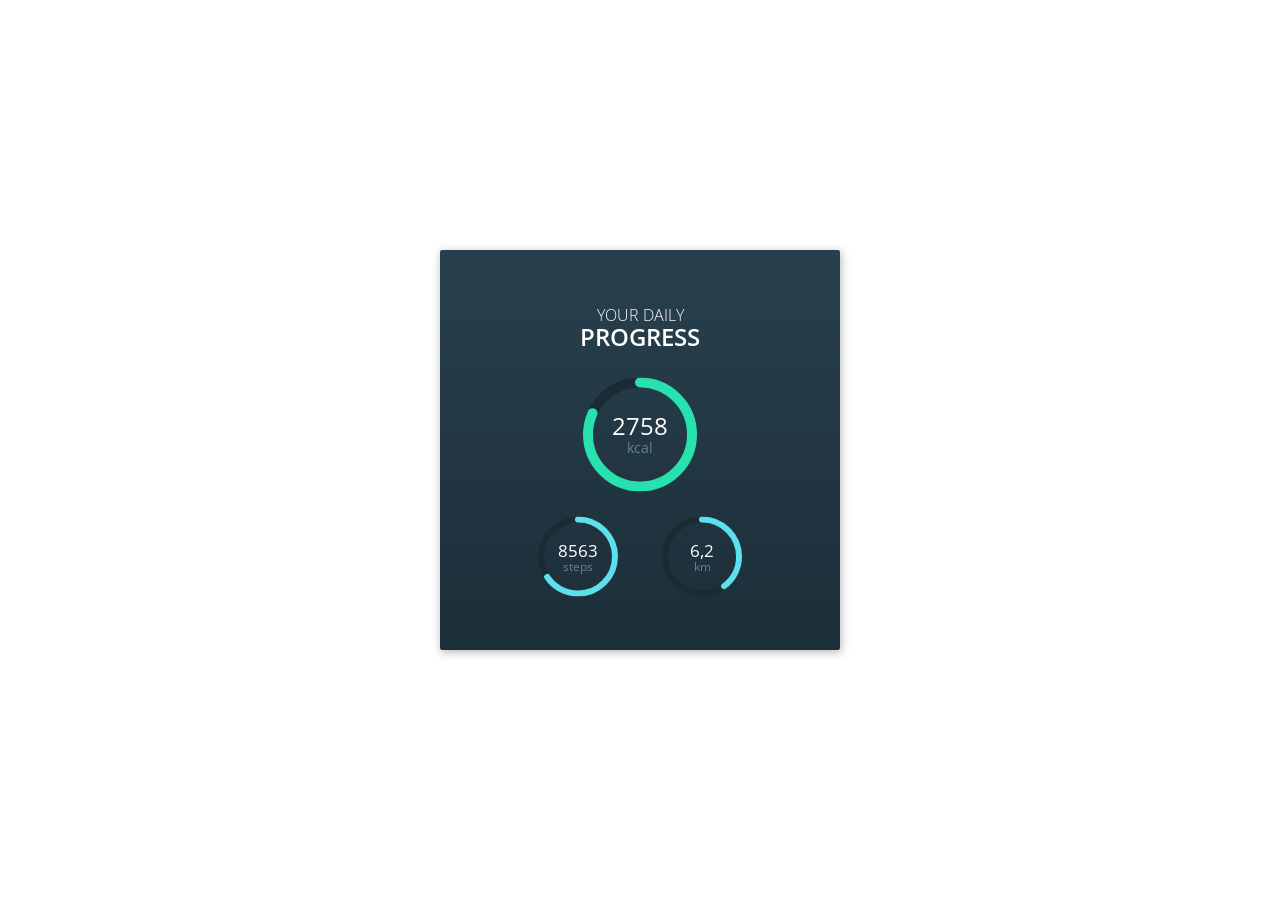
<file: circleProgressBars/index.html>
<!DOCTYPE html>
<html lang="en">
<head>
    <meta charset="UTF-8">
    <meta http-equiv="X-UA-Compatible" content="IE=edge">
    <meta name="viewport" content="width=device-width, initial-scale=1.0">
    <link rel="stylesheet" href="style.css">
    <title>Document</title>
</head>
<body>

    <div class="frame">
        <div class="center">
          <div class="headline">
                  <div class="small">your daily</div>progress
              </div>
              <div class="circle-big">
                  <div class="text">
                      2758<div class="small">kcal</div>
                  </div>
                  <svg>
                      <circle class="bg" cx="57" cy="57" r="52"/>
                      <circle class="progress" cx="57" cy="57" r="52"/>
                  </svg>
              </div>
              <div class="circles-small">
                  <div class="circle-small">
                      <div class="text">
                          8563<div class="small">steps</div>
                      </div>
                      <svg>
                          <circle class="bg" cx="40" cy="40" r="37"/>
                          <circle class="progress one" cx="40" cy="40" r="37"/>
                      </svg>
                  </div>
                  <div class="circle-small">
                      <div class="text">
                          6,2<div class="small">km</div>
                      </div>
                      <svg>
                          <circle class="bg" cx="40" cy="40" r="37"/>
                          <circle class="progress two" cx="40" cy="40" r="37"/>
                      </svg>
                  </div>
              </div>
        </div>
      </div>
    
</body>
</html>
</file>
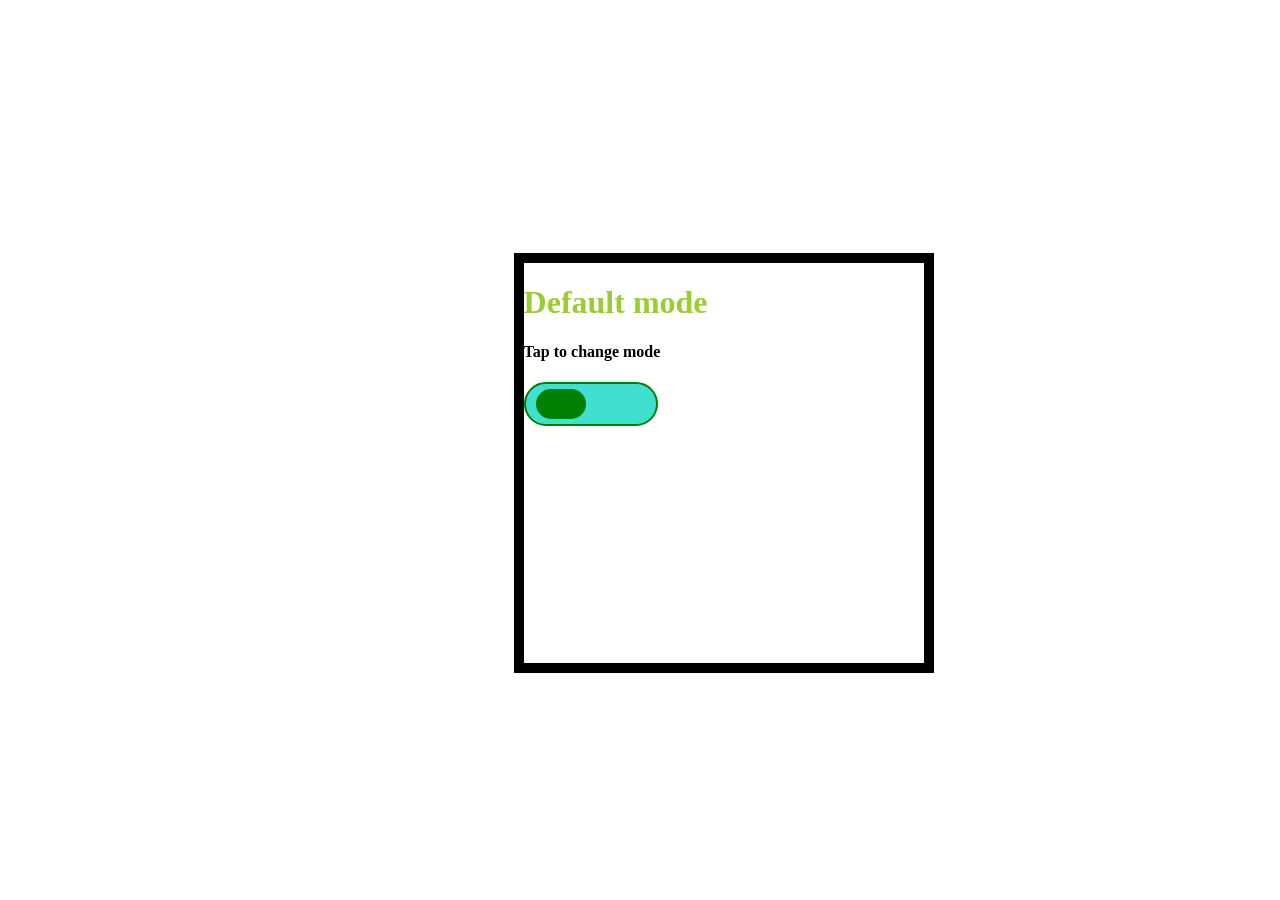
<file: DarkModeToggle/index.html>
<!DOCTYPE html>
<html lang="en">
  <head>
    <meta charset="UTF-8" />
    <meta http-equiv="X-UA-Compatible" content="IE=edge" />
    <meta name="viewport" content="width=device-width, initial-scale=1.0" />
    <link rel="stylesheet" href="style.css" />
    <title>Document</title>
  </head>
  <body>
    <!-- <label for="">
      <input type="checkbox" name="" id="" />
      <span></span>
    </label> -->

    <div class="box-main">
        <h1>Default mode</h1>
        <h4 id="heading">Tap to change mode</h4>
      
            <div class="button-class">
                <button class="mode"  ></button>
            </div>
         


    <script src="./app.js"></script>
  </body>
</html>
</file>
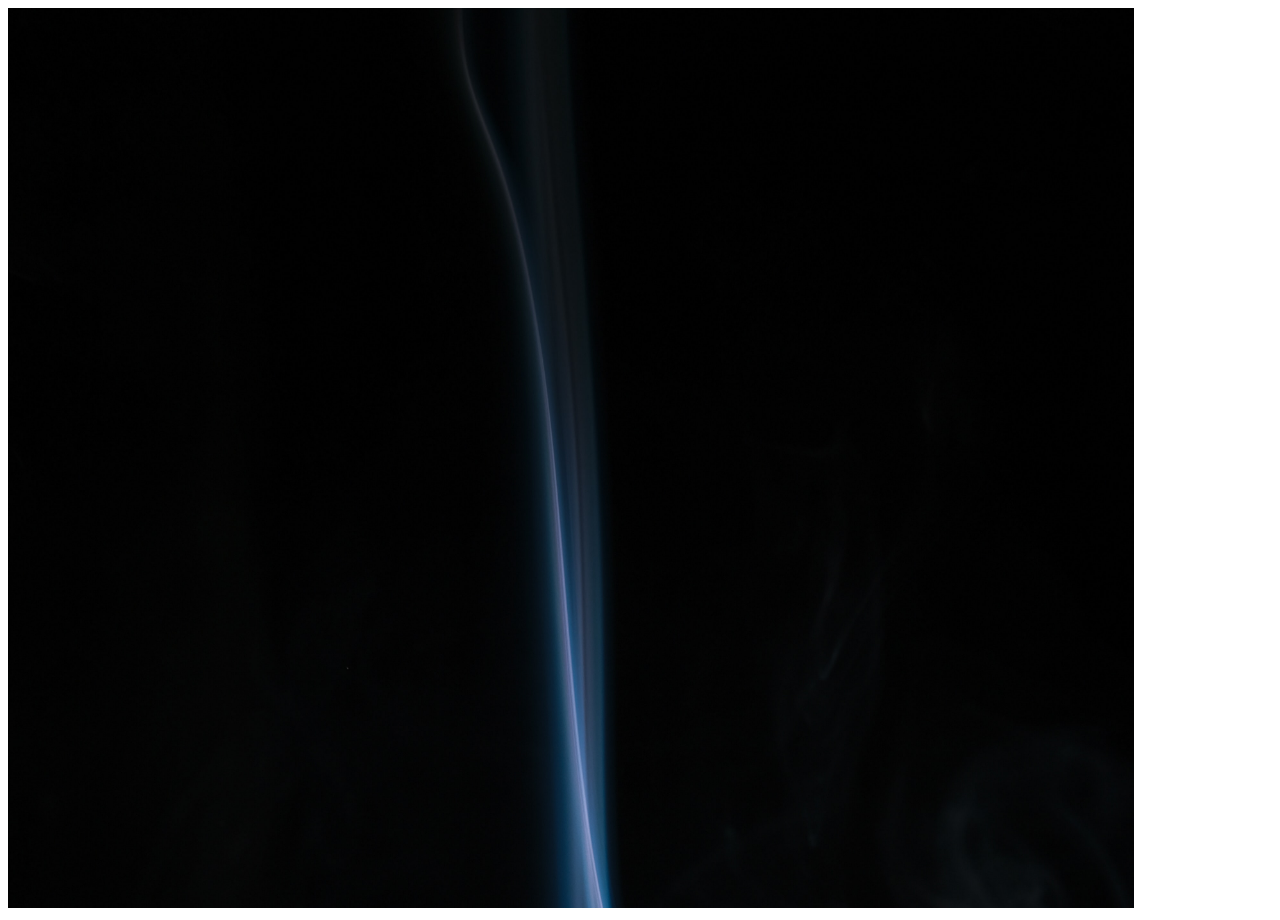
<file: InfiniteBackgroundImageLoop/index.html>
<!DOCTYPE html>
<html lang="en">
  <head>
    <meta charset="UTF-8" />
    <meta http-equiv="X-UA-Compatible" content="IE=edge" />
    <meta name="viewport" content="width=device-width, initial-scale=1.0" />
    <link rel="stylesheet" href="./style.css" />
    <title>Document</title>
  </head>
  <body>
    <div class="container">
      <div class="bg"></div>
    </div>
  </body>
</html>
</file>
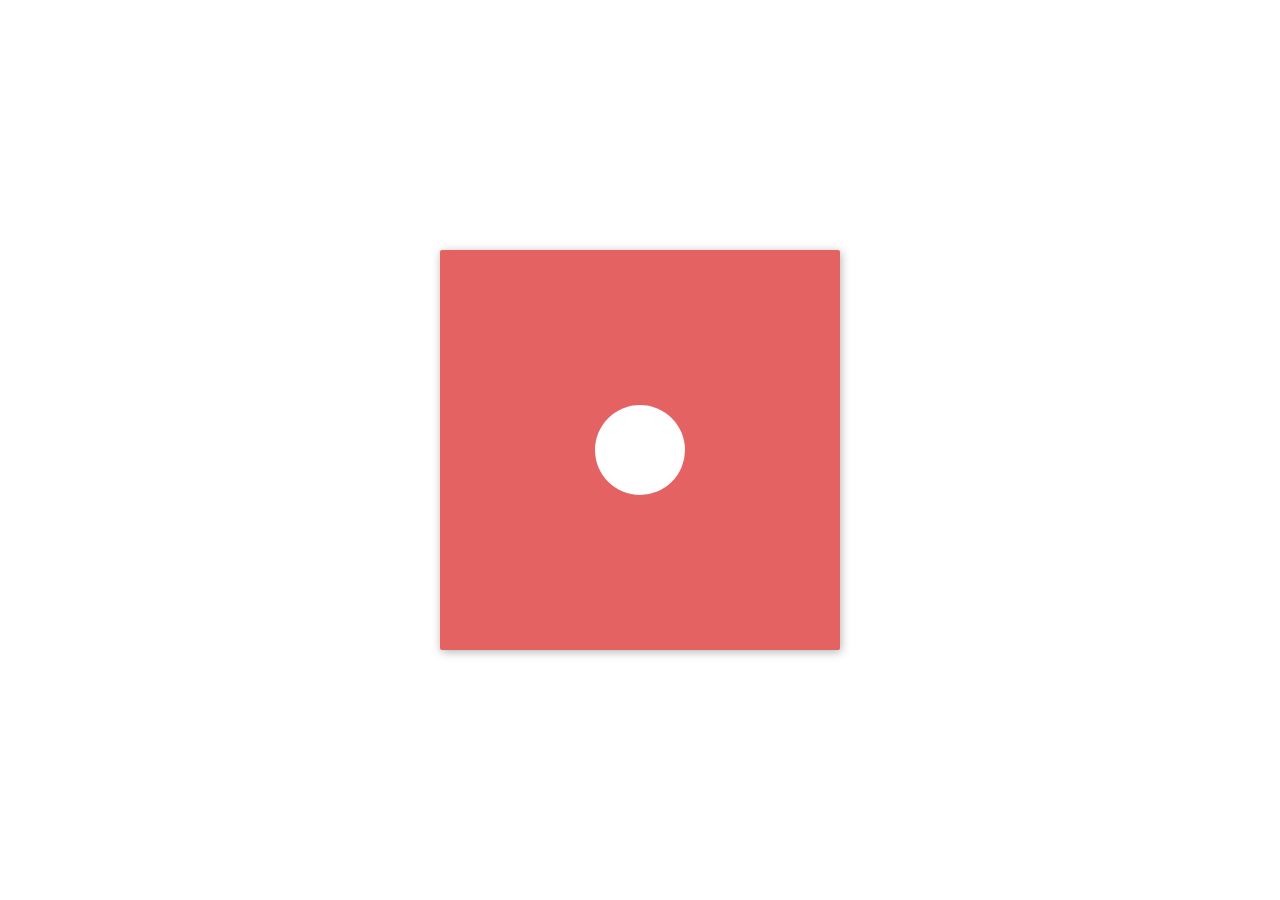
<file: loadingAnimation/index.html>
<!DOCTYPE html>
<html lang="en">
<head>
    <meta charset="UTF-8">
    <meta http-equiv="X-UA-Compatible" content="IE=edge">
    <meta name="viewport" content="width=device-width, initial-scale=1.0">
    <title>Document</title>
    <link rel="stylesheet" href="style.css">
</head>
<body>
    <div class="frame">
        <div class="center">
              <div class="dot-1"></div>
              <div class="dot-2"></div>
              <div class="dot-3"></div>
        </div>
      </div>
    
</body>
</html>
</file>
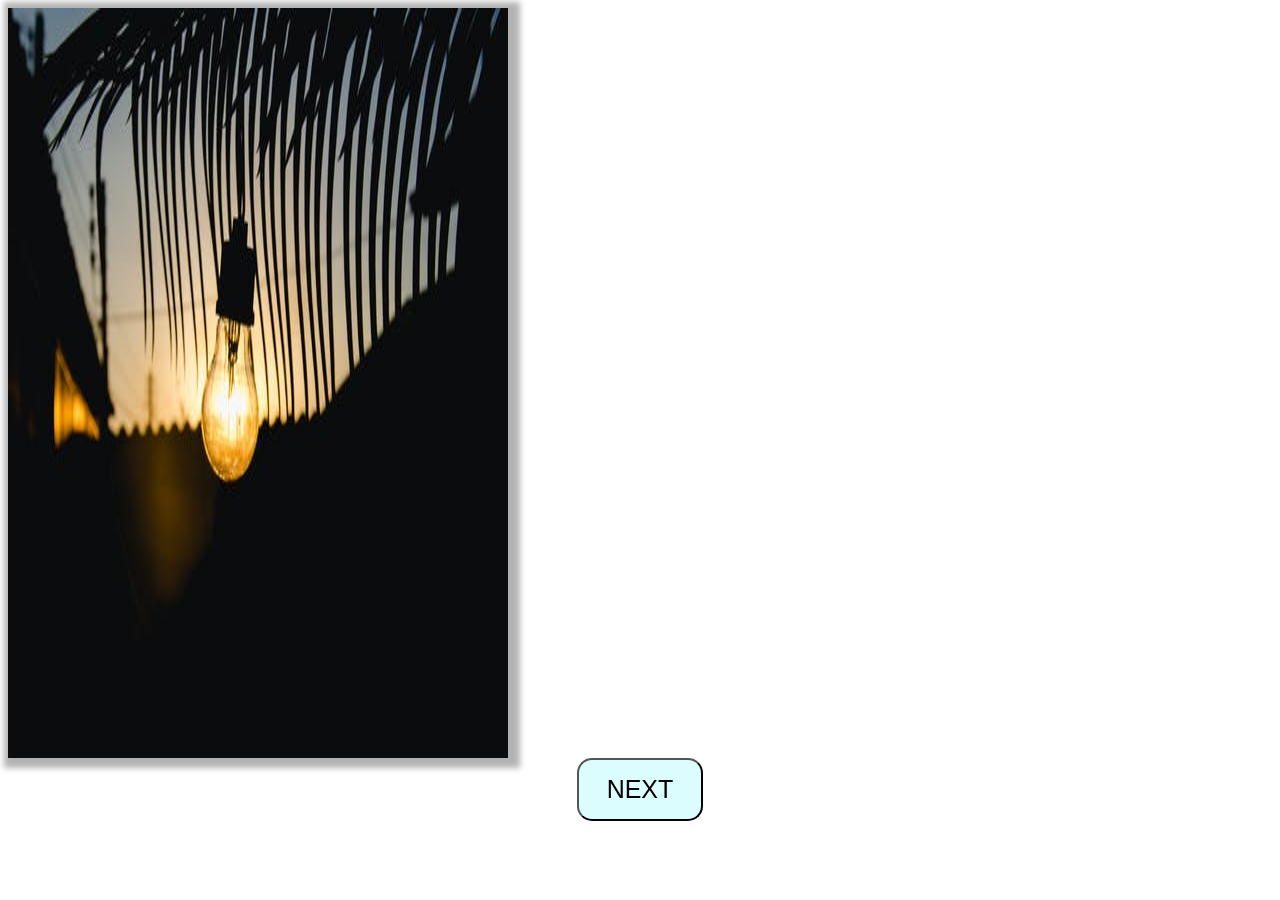
<file: SliderWithButton_SMOOTH_CHANGE_ANIMATION/index.html>
<!DOCTYPE html>
<html lang="en">
  <head>
    <meta charset="UTF-8" />
    <meta http-equiv="X-UA-Compatible" content="IE=edge" />
    <meta name="viewport" content="width=device-width, initial-scale=1.0" />
    <link rel="stylesheet" href="./style.css" />
    <title>Document</title>
  </head>
  <body style="text-align: center">
    <div id="img-container">
      <img class="sliderImg active" src="assets/alfa.jpeg" />
      <img class="sliderImg" src="assets/beta.jpeg" />
      <img class="sliderImg" src="assets/zatta.jpeg" />
    </div>
    <button id="next-button">NEXT</button>
    <script src="./script.js"></script>
  </body>
</html>
</file>
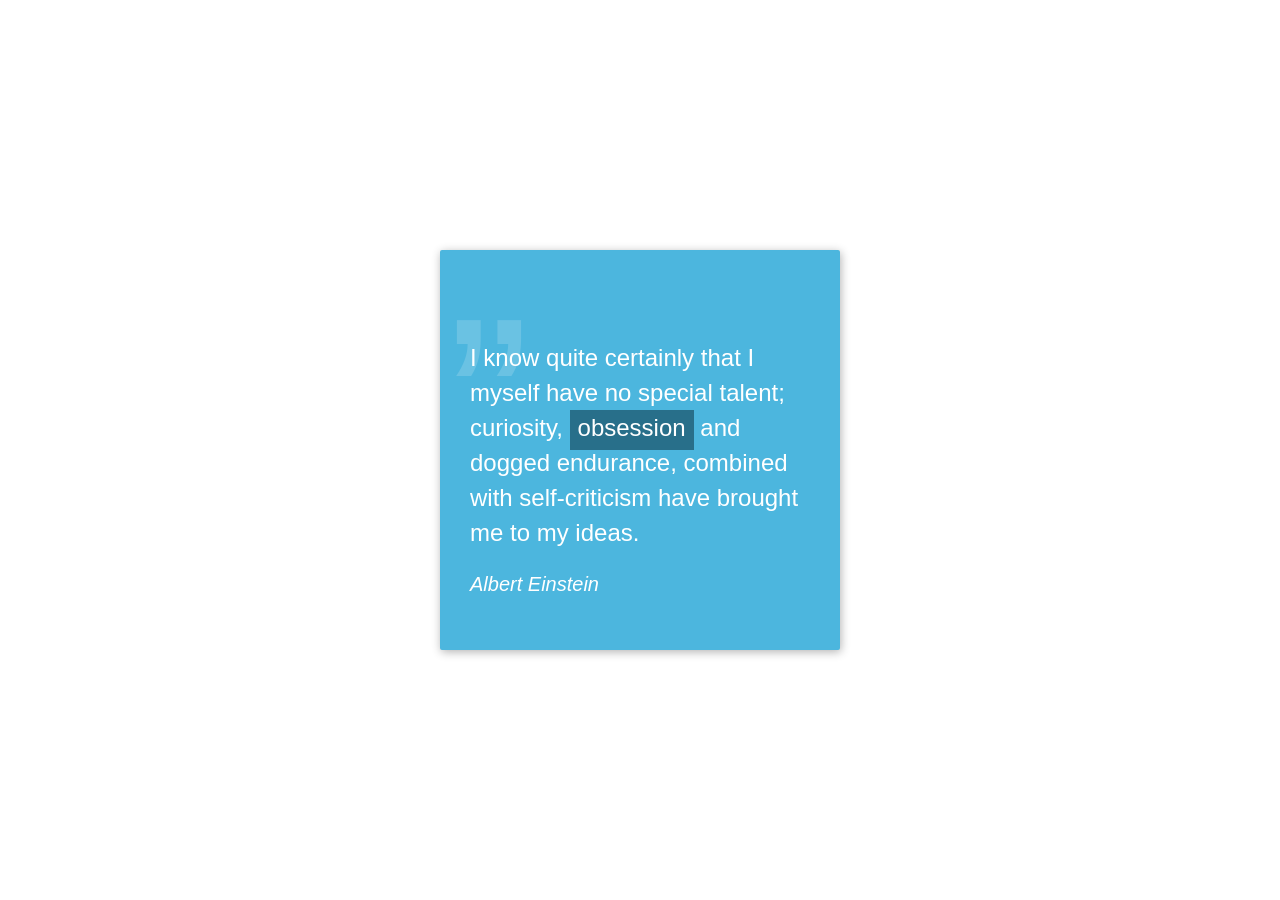
<file: wordDescriptionOnHover/index.html>
<!DOCTYPE html>
<html lang="en">
<head>
    <meta charset="UTF-8">
    <meta http-equiv="X-UA-Compatible" content="IE=edge">
    <meta name="viewport" content="width=device-width, initial-scale=1.0">
    <link rel="stylesheet" href="style.css">
    <title>Document</title>
</head>
<body>
    <div class="frame">
        <div class="quote">
              <p>I know quite certainly that I myself have no special talent; curiosity, 
                  <span onclick="void(0);" class="tooltip">obsession
                      <span class="info">
                          <span class="pronounce">[əbˈseʃ(ə)n]<span class="fa fa-volume-up"></span></span>
                          <span class="text"><b>Obsession</b>, a persistent disturbing preoccupation with an often unreasonable idea or feeling.</span>
                      </span>
                  </span> and dogged endurance, combined with self-criticism have brought me to my ideas.</p>
              <p class="author">Albert Einstein</p>
          </div>
      </div>
</body>
</html>
</file>
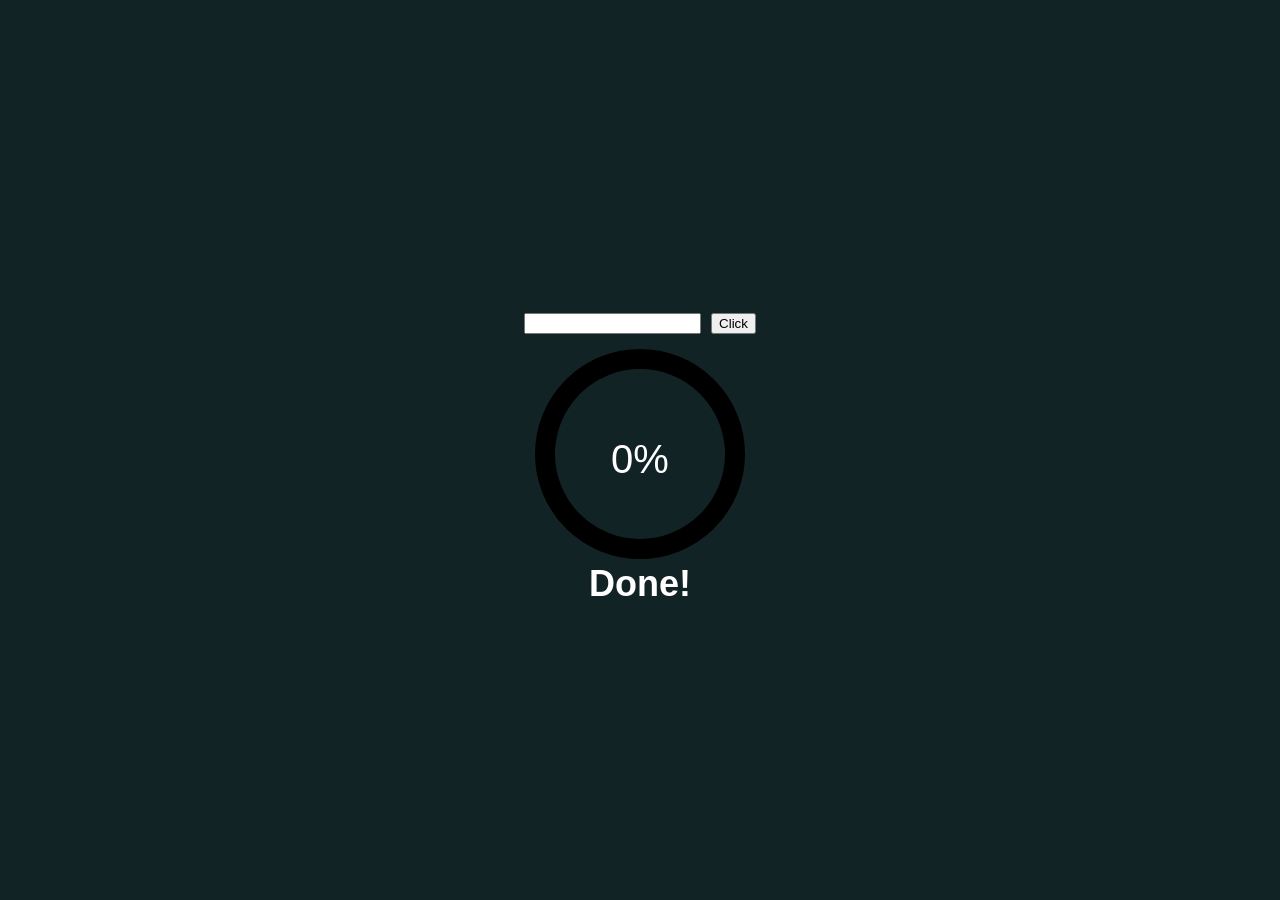
<file: CircularDynamicProgressBars/Version1/index.html>
<!DOCTYPE html>
<html lang="en">
  <head>
    <meta charset="UTF-8" />
    <meta http-equiv="X-UA-Compatible" content="IE=edge" />
    <meta name="viewport" content="width=device-width, initial-scale=1.0" />
    <title>Document</title>
    <link rel="stylesheet" href="style.css" />
  </head>
  <body>
    <div class="circle_box">
      <form action="#"><input type="number" /> <button>Click</button></form>
      <div>
        <svg>
          <circle cx="100" cy="100" r="95" class="first" />
          <circle cx="100" cy="100" r="95" class="circle2" />
        </svg>
        <span id="percent">0%</span>
      </div>
      <strong>Done!</strong>
      <script
        src="https://cdnjs.cloudflare.com/ajax/libs/gsap/3.8.0/gsap.min.js"
        integrity="sha512-eP6ippJojIKXKO8EPLtsUMS+/sAGHGo1UN/38swqZa1ypfcD4I0V/ac5G3VzaHfDaklFmQLEs51lhkkVaqg60Q=="
        crossorigin="anonymous"
        referrerpolicy="no-referrer"
      ></script>
      <script src="app.js"></script>
    </div>
  </body>
</html>
</file>
<file: circleProgressBars/style.css>
@import url(https://fonts.googleapis.com/css?family=Open+Sans:600,400,300);
.frame {
  position: absolute;
  top: 50%;
  left: 50%;
  width: 400px;
  height: 400px;
  margin-top: -200px;
  margin-left: -200px;
  border-radius: 2px;
  box-shadow: 1px 2px 10px 0px rgba(0, 0, 0, 0.3);
  overflow: hidden;
  background: #28404E;
  background: -moz-linear-gradient(top, #28404E 0%, #1c2e38 100%);
  background: -webkit-linear-gradient(top, #28404E 0%, #1c2e38 100%);
  background: linear-gradient(to bottom, #28404E 0%, #1c2e38 100%);
  filter: progid:DXImageTransform.Microsoft.gradient(startColorstr='#28404e', endColorstr='#1c2e38',GradientType=0);
  color: #fff;
  font-family: 'Open Sans', Helvetica, sans-serif;
  -webkit-font-smoothing: antialiased;
  -moz-osx-font-smoothing: grayscale;
}
.center {
  position: absolute;
  top: 50%;
  left: 50%;
  transform: translate(-50%, -50%);
}
.headline {
  font-weight: 600;
  font-size: 24px;
  text-transform: uppercase;
  text-align: center;
  line-height: 22px;
}
.headline .small {
  font-weight: 300;
  font-size: 16px;
}
.circle-big {
  position: relative;
  width: 114px;
  height: 114px;
  margin: 30px auto 25px auto;
}
.circle-big svg {
  width: 114px;
  height: 114px;
}
.circle-big .bg {
  fill: none;
  stroke-width: 10px;
  stroke: #1B2A33;
}
.circle-big .progress {
  fill: none;
  stroke-width: 10px;
  stroke: #27E1AE;
  stroke-linecap: round;
  stroke-dasharray: 326.56;
  stroke-dashoffset: 60;
  transform: rotate(-90deg);
  transform-origin: 50% 50%;
  animation: big 1.5s ease-out;
}
.circle-big .text {
  position: absolute;
  width: 100%;
  top: 37px;
  font-size: 24px;
  text-align: center;
  font-weight: 400;
  line-height: 22px;
}
.circle-big .text .small {
  font-size: 14px;
  color: #648192;
}
.circles-small {
  margin: 0 auto;
  width: 400px;
  height: 80px;
  text-align: center;
}
.circle-small {
  display: inline-block;
  position: relative;
  width: 80px;
  height: 80px;
  margin: 0 20px;
}
.circle-small svg {
  width: 80px;
  height: 80px;
}
.circle-small .bg {
  fill: none;
  stroke-width: 6px;
  stroke: #1B2A33;
}
.circle-small .progress {
  fill: none;
  stroke-width: 6px;
  stroke: #5CE1EC;
  stroke-linecap: round;
  stroke-dasharray: 232.36;
  transform: rotate(-90deg);
  transform-origin: 50% 50%;
}
.circle-small .progress.one {
  stroke-dashoffset: 80;
  animation: one 1.5s ease-out;
}
.circle-small .progress.two {
  stroke-dashoffset: 140;
  animation: two 1.5s ease-out;
}
.circle-small .text {
  position: absolute;
  width: 100%;
  top: 26px;
  font-size: 17px;
  text-align: center;
  font-weight: 400;
  line-height: 16px;
}
.circle-small .text .small {
  font-size: 12px;
  color: #648192;
}
@keyframes big {
  from {
    stroke-dashoffset: 326.56;
  }
  to {
    stroke-dashoffset: 60;
  }
}
@keyframes one {
  from {
    stroke-dashoffset: 232.36;
  }
  to {
    stroke-dashoffset: 80;
  }
}
@keyframes two {
  from {
    stroke-dashoffset: 232.36;
  }
  to {
    stroke-dashoffset: 140;
  }
}
</file>
<file: DarkModeToggle/style.css>
body.active {
  background-color: black;
  color: white;
}

body {
  transition: all 1s ease;
}

.box-main {
  width: 400px;
  height: 400px;
  margin-left: 40%;
  margin-top: 20%;
  border: 10px solid black;
}

h1 {
  color: yellowgreen;
}

.heading {
  color: black;
}

.button-class {
  width: 130px;
  height: 40px;
  border-radius: 40px;
  background-color: turquoise;
  position: relative;
  border: 2px solid green;
  cursor: pointer;
}

.mode {
  border-radius: 40px;
  background-color: green;
  cursor: pointer;
  width: 50px;
  height: 30px;
  border: transparent;
  position: absolute;
  top: 5px;
  left: 10px;
  cursor: pointer;
  transition: all 1s ease;
}

.mode.act {
  left: 50%;
}

/* .classname {
    animation-name: cssAnimation;
    animation-duration: 1s;
    animation-iteration-count: 1;
    animation-timing-function: ease;
    animation-fill-mode: forwards;
  } */

/* label {
  width: 200px;
  height: 200px;
  background-color: rebeccapurple;
  border-radius: 10px;
}

span {
  width: 100px;
  height: 30px;
  background-color: yellowgreen;
  position: relative;
  display: inline-block;
}
span::before {
  content: "";
  position: absolute;
  top: 5px;
  width: 10px;
  height: 10px;
  border-radius: 50%;
  background-color: white;
}

input {
  display: none;
} */
</file>
<file: InfiniteBackgroundImageLoop/style.css>
.container {
  height: 100vh;
  width: 100vw;
  position: relative;
  /* border: solid 1px black; */
  display: inline-block;
}

.bg {
  position: absolute;
  width: 100%;
  height: 100%;
  overflow: hidden;
}

.bg:before,
.bg:after {
  content: "";
  position: absolute;
  width: 100%;
  height: 2000px;
  background-image: url("./smoke.jpg");
  /* background-size: 100%; */
  animation: move 5s infinite linear;
  background-size: contain;
  background-repeat: no-repeat;
}

.bg:before {
  bottom: 99.9%;
}

@keyframes move {
  from {
    transform: translateY(0%);
  }
  to {
    transform: translateY(100%);
  }
}
</file>
<file: loadingAnimation/style.css>
.frame {
    position: absolute;
    top: 50%;
    left: 50%;
    width: 400px;
    height: 400px;
    margin-top: -200px;
    margin-left: -200px;
    border-radius: 2px;
    box-shadow: 1px 2px 10px 0px rgba(0, 0, 0, 0.3);
    background: #E56262;
    color: #fff;
  }
  .center {
    position: absolute;
    width: 220px;
    height: 220px;
    top: 90px;
    left: 90px;
  }
  .dot-1 {
    position: absolute;
    z-index: 3;
    width: 30px;
    height: 30px;
    top: 95px;
    left: 95px;
    background: #fff;
    border-radius: 50%;
    animation-fill-mode: both;
    animation: jump-jump-1 2s ease infinite alternate;
  }
  .dot-2 {
    position: absolute;
    z-index: 2;
    width: 60px;
    height: 60px;
    top: 80px;
    left: 80px;
    background: #fff;
    border-radius: 50%;
    animation-fill-mode: both;
    animation: jump-jump-2 2s ease infinite alternate;
  }
  .dot-3 {
    position: absolute;
    z-index: 1;
    width: 90px;
    height: 90px;
    top: 65px;
    left: 65px;
    background: #fff;
    border-radius: 50%;
    animation-fill-mode: both;
    animation: jump-jump-3 2s ease infinite alternate;
  }

  /* cubic-bezier(0.21, 0.98, 0.6, 0.99) */
  @keyframes jump-jump-1 {
    0%, 70% {
      box-shadow: 2px 2px 3px 2px rgba(0, 0, 0, 0.2);
      transform: scale(0);
    }
    100% {
      box-shadow: 10px 10px 15px 0 rgba(0, 0, 0, 0.3);
      transform: scale(1);
    }
  }
  @keyframes jump-jump-2 {
    0%, 40% {
        background-color: blue;
      box-shadow: 2px 2px 3px 2px rgba(0, 0, 0, 0.2);
      transform: scale(0);
    }
    100% {
      box-shadow: 10px 10px 15px 0 rgba(0, 0, 0, 0.3);
      transform: scale(1);
    }
  }
  @keyframes jump-jump-3 {
    0%, 10% {
      box-shadow: 2px 2px 3px 2px rgba(0, 0, 0, 0.2);
      transform: scale(0);
    }
    100% {
      box-shadow: 10px 10px 15px 0 rgba(0, 0, 0, 0.3);
      transform: scale(1);
    }
  }
</file>
<file: SliderWithButton_SMOOTH_CHANGE_ANIMATION/style.css>
#img-container {
  width: 500px;
  /* height: 70%; */
  box-shadow: 4px 2px 6px 8px rgba(0, 0, 0, 0.3);
  display: flex;
  overflow: hidden;
}
img {
  width: 100%;
  transition: all 1s;
  /* transform: translateX(-100%); */
}
/* .active {
  transform: translateX();
} */
button {
  border-radius: 15px;
  padding: 15px;
  font-size: 25px;
  width: 10%;
  background-color: rgba(204, 252, 252, 0.7);
}
</file>
<file: wordDescriptionOnHover/style.css>
.frame {
  position: absolute;
  top: 50%;
  left: 50%;
  width: 400px;
  height: 400px;
  margin-top: -200px;
  margin-left: -200px;
  border-radius: 2px;
  box-shadow: 1px 2px 10px 0px rgba(0, 0, 0, 0.3);
  background: #4CB6DE;
  color: #fff;
  font-family: 'Open Sans', Helvetica, sans-serif;
  -webkit-font-smoothing: antialiased;
  -moz-osx-font-smoothing: grayscale;
}
.quote {
  position: relative;
  margin-top: 90px;
  padding: 0 30px;
}
.quote:before {
  display: block;
  position: absolute;
  z-index: 0;
  content: '„';
  font-family: Arial;
  font-size: 250px;
  color: #6AC2E3;
  line-height: 35px;
  top: -100px;
  left: 7px;
}
.quote p {
  position: relative;
  z-index: 1;
  font-size: 24px;
  line-height: 35px;
  margin: 20px 0;
}
.quote .author {
  font-weight: 300;
  font-style: italic;
  font-size: 20px;
  line-height: 28px;
}
.quote .tooltip {
  position: relative;
  display: inline-block;
  background: #286F8A;
  padding: 0px 8px 5px 8px;
  margin: -10px 0;
  cursor: pointer;
}
.quote .tooltip:hover .info, .quote .tooltip:focus .info {
  visibility: visible;
  opacity: 1;
  transform: translate3d(0, 0, 0);
}
.quote .tooltip .info {
  box-sizing: border-box;
  position: absolute;
  bottom: 53px;
  left: -85px;
  display: block;
  background: #286F8A;
  width: 300px;
  font-size: 16px;
  line-height: 24px;
  cursor: text;
  visibility: hidden;
  opacity: 0;
  transform: translate3d(0, -20px, 0);
  transition: all 0.5s ease-out;
}
.quote .tooltip .info:before {
  position: absolute;
  content: '';
  width: 100%;
  height: 14px;
  bottom: -14px;
  left: 0;
}
.quote .tooltip .info:after {
  position: absolute;
  content: '';
  width: 10px;
  height: 10px;
  transform: rotate(45deg);
  bottom: -5px;
  left: 50%;
  margin-left: -5px;
  background: #286F8A;
}
.quote .tooltip .info .pronounce {
  display: block;
  background: #fff;
  color: #286F8A;
  padding: 8px 17px 10px 17px;
  line-height: 16px;
}
.quote .tooltip .info .pronounce .fa {
  position: relative;
  margin-left: 10px;
  top: 1px;
  cursor: pointer;
  transition: all 0.2s ease-out;
}
.quote .tooltip .info .pronounce .fa:hover {
  transform: scale(1.15) translate3d(0, 0, 0);
  backface-visibility: none;
}
.quote .tooltip .info .text {
  display: block;
  padding: 13px 17px;
}
</file>
<file: CircularDynamicProgressBars/Version1/style.css>
*,
*:after,
*:before {
  -webkit-box-sizing: border-box;
  -moz-box-sizing: border-box;
  -ms-box-sizing: border-box;
  box-sizing: border-box;
}
body {
  font-family: arial;
  font-size: 16px;
  margin: 0;
  background: #122325;
  display: flex;
  align-items: center;
  justify-content: space-around;
  height: 100vh;
}

svg {
  width: 200px;
  height: 200px;
  transform: rotate(-90deg);
  overflow: initial;
}

circle {
  stroke-width: 20px;
  fill: none;
}
circle:nth-child(1) {
  stroke: rgb(0, 0, 0);
}
circle:nth-child(2) {
  stroke: #f00;
  /* position: relative; */
  /* animation: anim 1s linear 1; */
  transition: all 8s ease;
}
.circle_box:nth-child(1) circle:nth-child(2) {
  stroke-dashoffset: calc(100 * 6);
  stroke-dasharray: calc(100 * 6);
  stroke-dashoffset: calc((100 * 6) - ((100 * 6) * 0) / 100);
}

.circle_box {
  font-size: 36px;
  color: #fff;
  text-align: center;
}
.circle_box div {
  position: relative;
}
.circle_box span {
  position: absolute;
  left: 50%;
  top: 50%;
  transform: translate(-50%, -50%);
  color: #fff;
  font-size: 40px;
}
span.danger {
  color: #f00;
  font-size: 30px;
}

input {
  margin-bottom: 20px;
}
</file>
